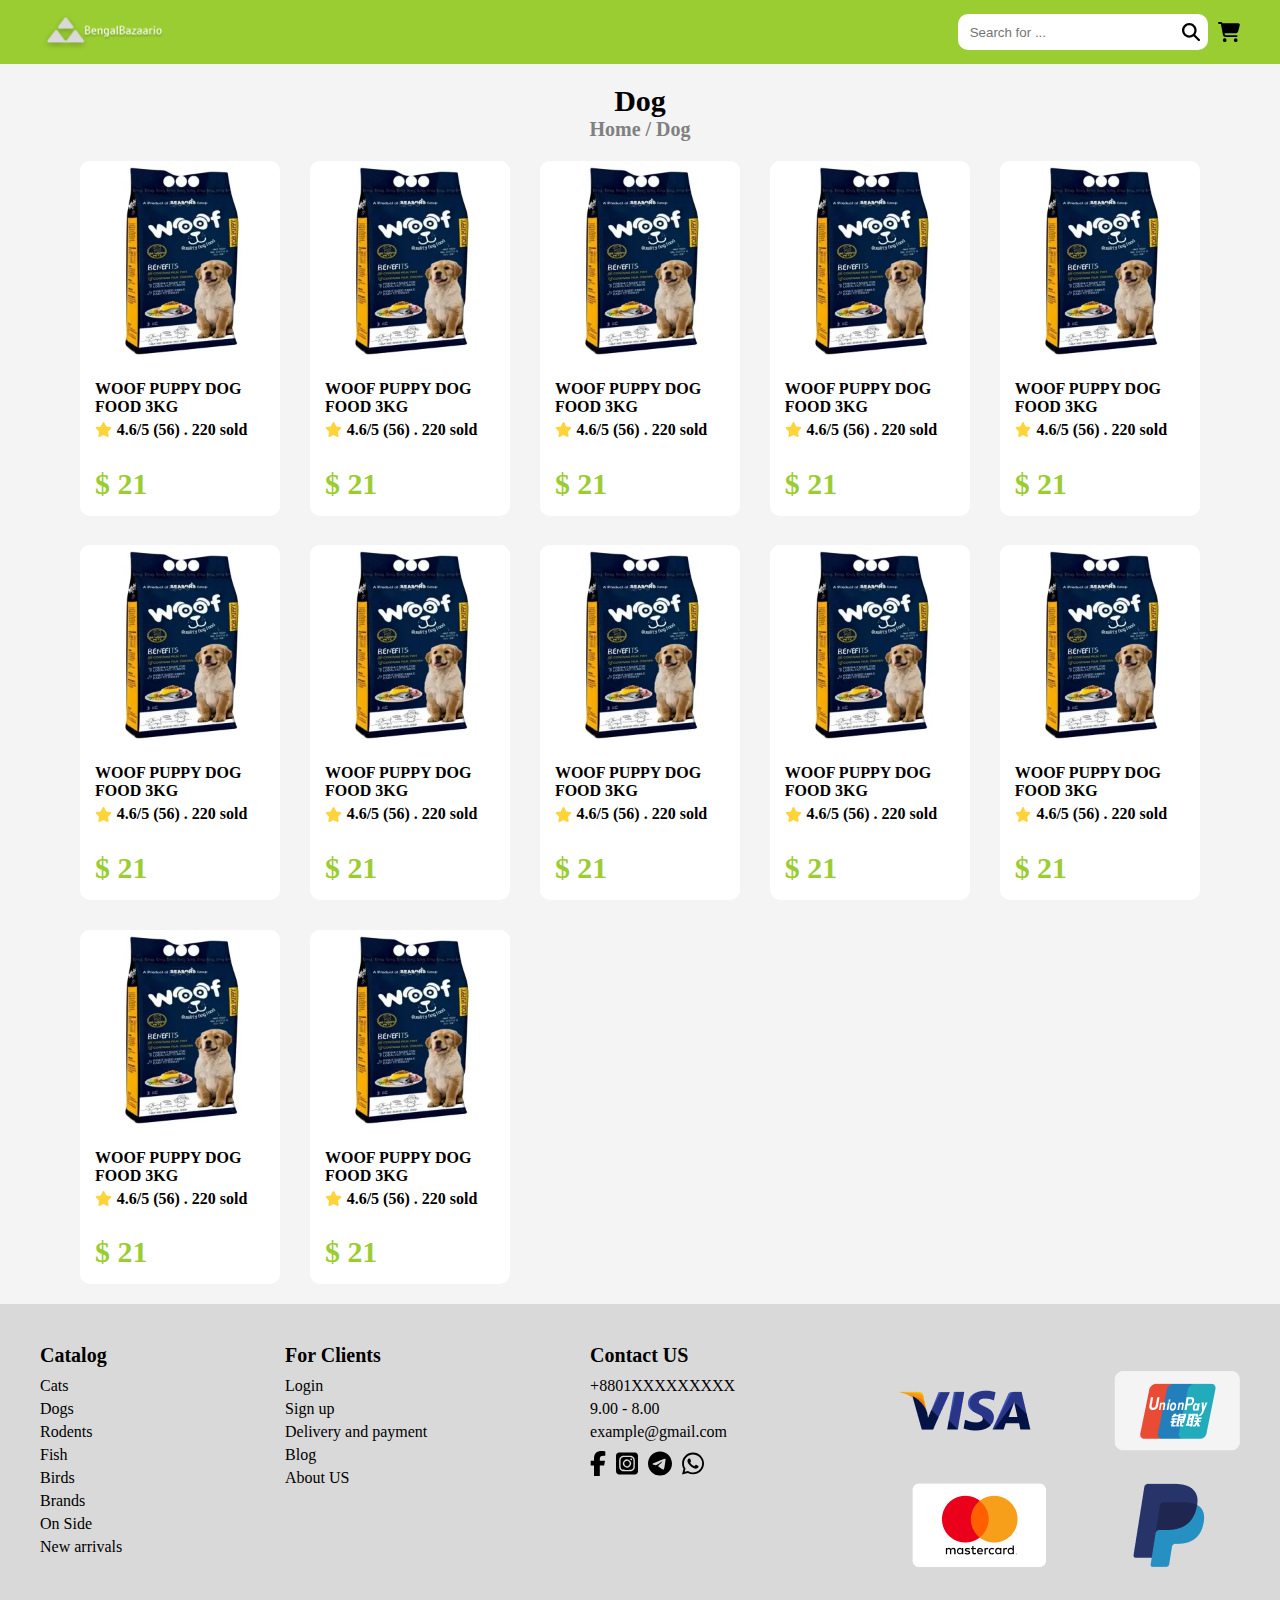
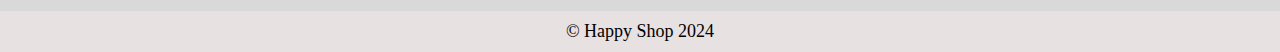
<file: category.html>
<!DOCTYPE html>
<html lang="en">
  <head>
    <meta charset="UTF-8" />
    <meta name="viewport" content="width=device-width, initial-scale=1.0" />
    <title>Category || Bengal Bazaario</title>
    <link rel="stylesheet" href="/assets/css/style.css" />
  </head>
  <body>
    <header>
      <a href="/" class="logo">
        <img src="assets/images/logo.png" alt="Logo" />
      </a>
      <div class="header-right">
        <div class="input-wrapper">
          <input type="text" placeholder="Search for ..." />
          <img
            class="search-icon"
            src="/assets/icons/magnifying-glass-solid.svg"
            alt="Search"
          />
        </div>
        <img
          class="cart-icon"
          src="/assets/icons/cart-shopping-solid.svg"
          alt="Cart"
        />
      </div>
    </header>
    <section class="category-page">
      <div class="category-title">
        <h2>Dog</h2>
        <h4>Home / Dog</h4>
      </div>
      <div class="cards">
        <div class="card">
          <div class="card-img">
            <img src="/assets/images/card-01.png" alt="Product Image" />
          </div>
          <div class="card-content">
            <h6>WOOF PUPPY DOG FOOD 3KG</h6>
            <div class="card-review">
              <div class="star-img">
                <img src="/assets/icons/star-solid.svg" alt="Star" />
              </div>
              <p>4.6/5 (56) . 220 sold</p>
            </div>
            <h4>$ 21</h4>
          </div>
        </div>
        <div class="card">
          <div class="card-img">
            <img src="/assets/images/card-01.png" alt="Product Image" />
          </div>
          <div class="card-content">
            <h6>WOOF PUPPY DOG FOOD 3KG</h6>
            <div class="card-review">
              <div class="star-img">
                <img src="/assets/icons/star-solid.svg" alt="Star" />
              </div>
              <p>4.6/5 (56) . 220 sold</p>
            </div>
            <h4>$ 21</h4>
          </div>
        </div>
        <div class="card">
          <div class="card-img">
            <img src="/assets/images/card-01.png" alt="Product Image" />
          </div>
          <div class="card-content">
            <h6>WOOF PUPPY DOG FOOD 3KG</h6>
            <div class="card-review">
              <div class="star-img">
                <img src="/assets/icons/star-solid.svg" alt="Star" />
              </div>
              <p>4.6/5 (56) . 220 sold</p>
            </div>
            <h4>$ 21</h4>
          </div>
        </div>
        <div class="card">
          <div class="card-img">
            <img src="/assets/images/card-01.png" alt="Product Image" />
          </div>
          <div class="card-content">
            <h6>WOOF PUPPY DOG FOOD 3KG</h6>
            <div class="card-review">
              <div class="star-img">
                <img src="/assets/icons/star-solid.svg" alt="Star" />
              </div>
              <p>4.6/5 (56) . 220 sold</p>
            </div>
            <h4>$ 21</h4>
          </div>
        </div>
        <div class="card">
          <div class="card-img">
            <img src="/assets/images/card-01.png" alt="Product Image" />
          </div>
          <div class="card-content">
            <h6>WOOF PUPPY DOG FOOD 3KG</h6>
            <div class="card-review">
              <div class="star-img">
                <img src="/assets/icons/star-solid.svg" alt="Star" />
              </div>
              <p>4.6/5 (56) . 220 sold</p>
            </div>
            <h4>$ 21</h4>
          </div>
        </div>
        <div class="card">
          <div class="card-img">
            <img src="/assets/images/card-01.png" alt="Product Image" />
          </div>
          <div class="card-content">
            <h6>WOOF PUPPY DOG FOOD 3KG</h6>
            <div class="card-review">
              <div class="star-img">
                <img src="/assets/icons/star-solid.svg" alt="Star" />
              </div>
              <p>4.6/5 (56) . 220 sold</p>
            </div>
            <h4>$ 21</h4>
          </div>
        </div>
        <div class="card">
          <div class="card-img">
            <img src="/assets/images/card-01.png" alt="Product Image" />
          </div>
          <div class="card-content">
            <h6>WOOF PUPPY DOG FOOD 3KG</h6>
            <div class="card-review">
              <div class="star-img">
                <img src="/assets/icons/star-solid.svg" alt="Star" />
              </div>
              <p>4.6/5 (56) . 220 sold</p>
            </div>
            <h4>$ 21</h4>
          </div>
        </div>
        <div class="card">
          <div class="card-img">
            <img src="/assets/images/card-01.png" alt="Product Image" />
          </div>
          <div class="card-content">
            <h6>WOOF PUPPY DOG FOOD 3KG</h6>
            <div class="card-review">
              <div class="star-img">
                <img src="/assets/icons/star-solid.svg" alt="Star" />
              </div>
              <p>4.6/5 (56) . 220 sold</p>
            </div>
            <h4>$ 21</h4>
          </div>
        </div>
        <div class="card">
          <div class="card-img">
            <img src="/assets/images/card-01.png" alt="Product Image" />
          </div>
          <div class="card-content">
            <h6>WOOF PUPPY DOG FOOD 3KG</h6>
            <div class="card-review">
              <div class="star-img">
                <img src="/assets/icons/star-solid.svg" alt="Star" />
              </div>
              <p>4.6/5 (56) . 220 sold</p>
            </div>
            <h4>$ 21</h4>
          </div>
        </div>
        <div class="card">
          <div class="card-img">
            <img src="/assets/images/card-01.png" alt="Product Image" />
          </div>
          <div class="card-content">
            <h6>WOOF PUPPY DOG FOOD 3KG</h6>
            <div class="card-review">
              <div class="star-img">
                <img src="/assets/icons/star-solid.svg" alt="Star" />
              </div>
              <p>4.6/5 (56) . 220 sold</p>
            </div>
            <h4>$ 21</h4>
          </div>
        </div>
        <div class="card">
          <div class="card-img">
            <img src="/assets/images/card-01.png" alt="Product Image" />
          </div>
          <div class="card-content">
            <h6>WOOF PUPPY DOG FOOD 3KG</h6>
            <div class="card-review">
              <div class="star-img">
                <img src="/assets/icons/star-solid.svg" alt="Star" />
              </div>
              <p>4.6/5 (56) . 220 sold</p>
            </div>
            <h4>$ 21</h4>
          </div>
        </div>
        <div class="card">
          <div class="card-img">
            <img src="/assets/images/card-01.png" alt="Product Image" />
          </div>
          <div class="card-content">
            <h6>WOOF PUPPY DOG FOOD 3KG</h6>
            <div class="card-review">
              <div class="star-img">
                <img src="/assets/icons/star-solid.svg" alt="Star" />
              </div>
              <p>4.6/5 (56) . 220 sold</p>
            </div>
            <h4>$ 21</h4>
          </div>
        </div>
      </div>
    </section>
    <footer>
      <ul>
        <li>Catalog</li>
        <li>Cats</li>
        <li>Dogs</li>
        <li>Rodents</li>
        <li>Fish</li>
        <li>Birds</li>
        <li>Brands</li>
        <li>On Side</li>
        <li>New arrivals</li>
      </ul>
      <ul>
        <li>For Clients</li>
        <li>Login</li>
        <li>Sign up</li>
        <li>Delivery and payment</li>
        <li>Blog</li>
        <li>About US</li>
      </ul>
      <ul>
        <li>Contact US</li>
        <li>+8801XXXXXXXXX</li>
        <li>9.00 - 8.00</li>
        <li>example@gmail.com</li>
        <li class="social-icons">
          <div class="social-icon">
            <img
              src="/assets/icons/facebook-f-brands-solid.svg"
              alt="Facebook"
            />
          </div>
          <div class="social-icon">
            <img
              src="/assets/icons/square-instagram-brands-solid.svg"
              alt="Instagram"
            />
          </div>
          <div class="social-icon">
            <img src="/assets/icons/telegram-brands-solid.svg" alt="Telegram" />
          </div>
          <div class="social-icon">
            <img src="/assets/icons/whatsapp-brands-solid.svg" alt="Whatsapp" />
          </div>
        </li>
      </ul>
      <div class="payment-img">
        <img src="/assets/images/payment.png" alt="Payment" />
      </div>
    </footer>
    <div class="copyright">© Happy Shop 2024</div>

    <script src="/assets/js/scripts.js"></script>
  </body>
</html>
</file>
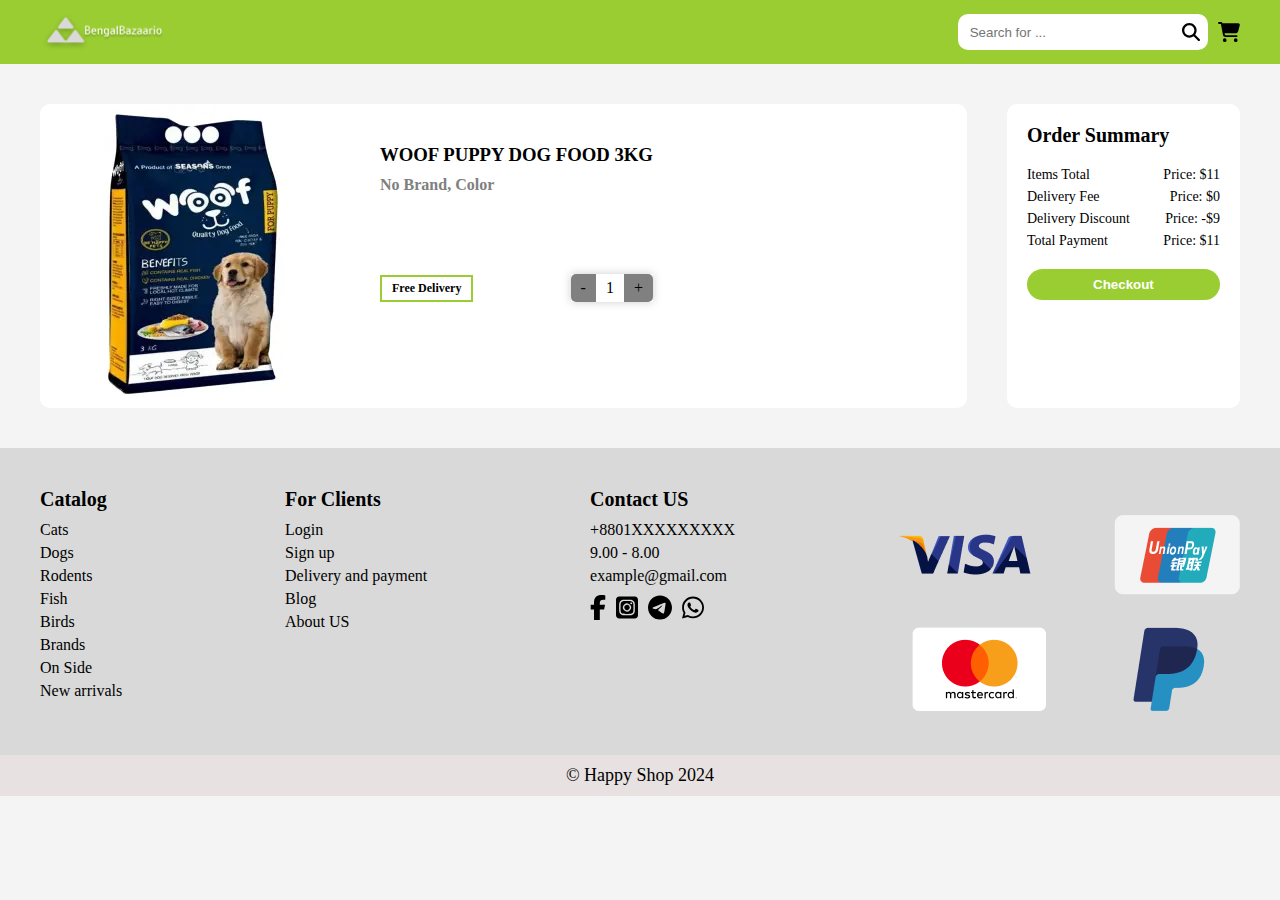
<file: checkout.html>
<!DOCTYPE html>
<html lang="en">
  <head>
    <meta charset="UTF-8" />
    <meta name="viewport" content="width=device-width, initial-scale=1.0" />
    <title>Checkout || Bengal Bazaario</title>
    <link rel="stylesheet" href="/assets/css/style.css" />
  </head>
  <body>
    <header>
      <a href="/" class="logo">
        <img src="assets/images/logo.png" alt="Logo" />
      </a>
      <div class="header-right">
        <div class="input-wrapper">
          <input type="text" placeholder="Search for ..." />
          <img
            class="search-icon"
            src="/assets/icons/magnifying-glass-solid.svg"
            alt="Search"
          />
        </div>
        <img
          class="cart-icon"
          src="/assets/icons/cart-shopping-solid.svg"
          alt="Cart"
        />
      </div>
    </header>
    <section class="checkout">
      <div class="left">
        <h4></h4>
        <div>
          <img src="/assets/images/card-01.png" alt="Product Image" />
        </div>
        <div class="content">
          <h3>WOOF PUPPY DOG FOOD 3KG</h3>
          <h4>No Brand, Color</h4>
          <div class="free-add">
            <p class="free">Free Delivery</p>
            <div class="add">
              <p>-</p>
              <p>1</p>
              <p>+</p>
            </div>
          </div>
        </div>
      </div>
      <div class="right">
        <h4>Order Summary</h4>
        <ul>
          <li>
            <div>
              <p>Items Total</p>
              <p>Price: $11</p>
            </div>
          </li>
          <li>
            <div>
              <p>Delivery Fee</p>
              <p>Price: $0</p>
            </div>
          </li>
          <li>
            <div>
              <p>Delivery Discount</p>
              <p>Price: -$9</p>
            </div>
          </li>
          <li>
            <div>
              <p>Total Payment</p>
              <p>Price: $11</p>
            </div>
          </li>
        </ul>
        <button class="checkout-btn">Checkout</button>
      </div>
    </section>
    <footer>
      <ul>
        <li>Catalog</li>
        <li>Cats</li>
        <li>Dogs</li>
        <li>Rodents</li>
        <li>Fish</li>
        <li>Birds</li>
        <li>Brands</li>
        <li>On Side</li>
        <li>New arrivals</li>
      </ul>
      <ul>
        <li>For Clients</li>
        <li>Login</li>
        <li>Sign up</li>
        <li>Delivery and payment</li>
        <li>Blog</li>
        <li>About US</li>
      </ul>
      <ul>
        <li>Contact US</li>
        <li>+8801XXXXXXXXX</li>
        <li>9.00 - 8.00</li>
        <li>example@gmail.com</li>
        <li class="social-icons">
          <div class="social-icon">
            <img
              src="/assets/icons/facebook-f-brands-solid.svg"
              alt="Facebook"
            />
          </div>
          <div class="social-icon">
            <img
              src="/assets/icons/square-instagram-brands-solid.svg"
              alt="Instagram"
            />
          </div>
          <div class="social-icon">
            <img src="/assets/icons/telegram-brands-solid.svg" alt="Telegram" />
          </div>
          <div class="social-icon">
            <img src="/assets/icons/whatsapp-brands-solid.svg" alt="Whatsapp" />
          </div>
        </li>
      </ul>
      <div class="payment-img">
        <img src="/assets/images/payment.png" alt="Payment" />
      </div>
    </footer>
    <div class="copyright">© Happy Shop 2024</div>

    <script src="/assets/js/scripts.js"></script>
  </body>
</html>
</file>
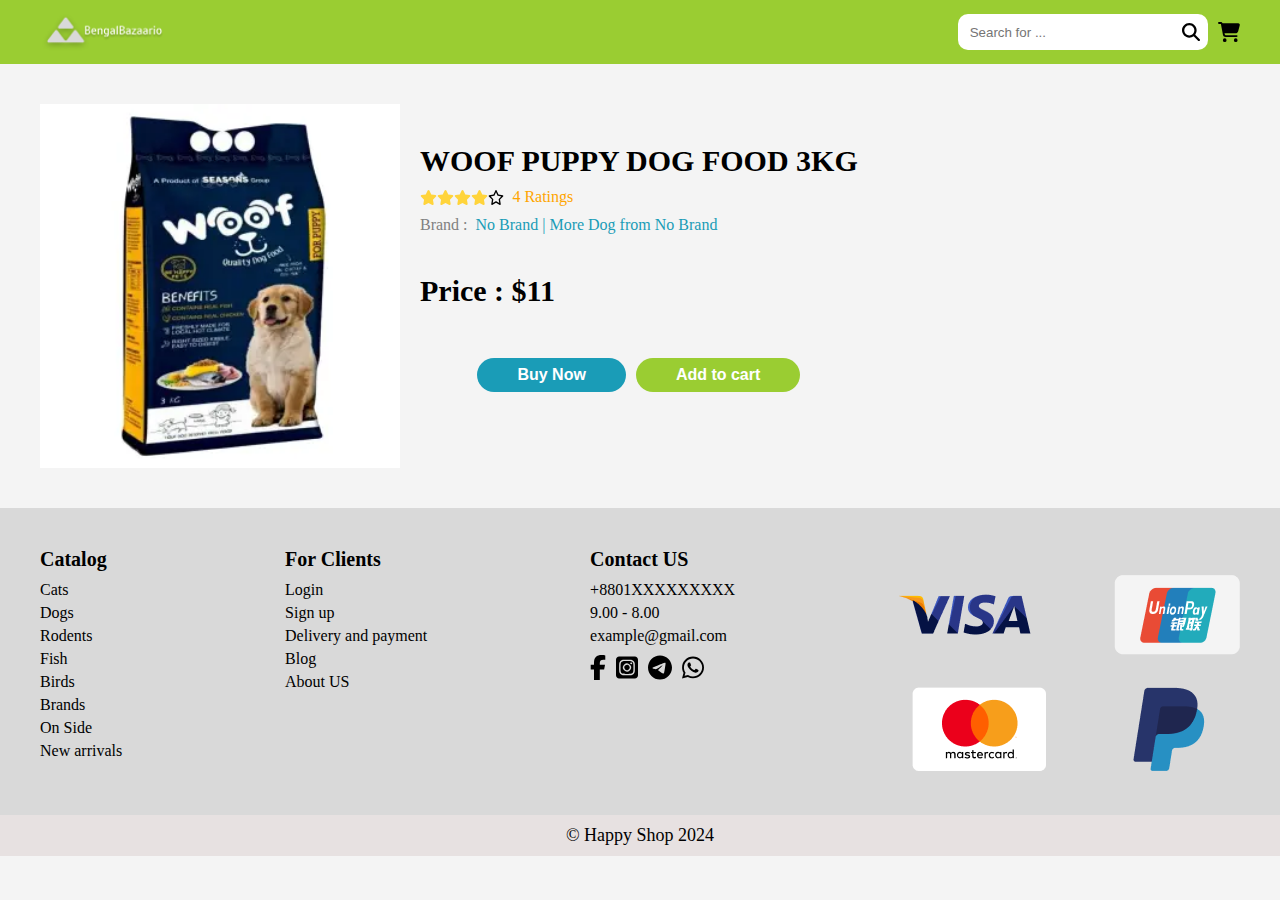
<file: product-details.html>
<!DOCTYPE html>
<html lang="en">
  <head>
    <meta charset="UTF-8" />
    <meta name="viewport" content="width=device-width, initial-scale=1.0" />
    <title>WOOF PUPPY DOG FOOD 3KG || Bengal Bazaario</title>
    <link rel="stylesheet" href="/assets/css/style.css" />
  </head>
  <body>
    <header>
      <a href="/" class="logo">
        <img src="assets/images/logo.png" alt="Logo" />
      </a>
      <div class="header-right">
        <div class="input-wrapper">
          <input type="text" placeholder="Search for ..." />
          <img
            class="search-icon"
            src="/assets/icons/magnifying-glass-solid.svg"
            alt="Search"
          />
        </div>
        <img
          class="cart-icon"
          src="/assets/icons/cart-shopping-solid.svg"
          alt="Cart"
        />
      </div>
    </header>
    <section class="product-details">
      <div class="left">
        <img src="/assets/images/card-01.png" alt="Product Image" />
      </div>
      <div class="right">
        <div class="product-details-content">
          <h4>WOOF PUPPY DOG FOOD 3KG</h4>
          <div class="product-details-review">
            <div class="product-details-stars">
              <div class="product-detials-star">
                <img src="/assets/icons/star-solid.svg" alt="Star" />
              </div>
              <div class="product-detials-star">
                <img src="/assets/icons/star-solid.svg" alt="Star" />
              </div>
              <div class="product-detials-star">
                <img src="/assets/icons/star-solid.svg" alt="Star" />
              </div>
              <div class="product-detials-star">
                <img src="/assets/icons/star-solid.svg" alt="Star" />
              </div>
              <div class="product-detials-star">
                <img src="/assets/icons/star-regular.svg" alt="Star" />
              </div>
            </div>
            <p>4 Ratings</p>
          </div>
          <div class="brand">
            <p>Brand :</p>
            No Brand | More Dog from No Brand
          </div>
          <h4 class="price">Price : $11</h4>
        </div>
        <div class="product-detials-btn">
          <button id="buy">Buy Now</button>
          <button>Add to cart</button>
        </div>
      </div>
    </section>
    <footer>
      <ul>
        <li>Catalog</li>
        <li>Cats</li>
        <li>Dogs</li>
        <li>Rodents</li>
        <li>Fish</li>
        <li>Birds</li>
        <li>Brands</li>
        <li>On Side</li>
        <li>New arrivals</li>
      </ul>
      <ul>
        <li>For Clients</li>
        <li>Login</li>
        <li>Sign up</li>
        <li>Delivery and payment</li>
        <li>Blog</li>
        <li>About US</li>
      </ul>
      <ul>
        <li>Contact US</li>
        <li>+8801XXXXXXXXX</li>
        <li>9.00 - 8.00</li>
        <li>example@gmail.com</li>
        <li class="social-icons">
          <div class="social-icon">
            <img
              src="/assets/icons/facebook-f-brands-solid.svg"
              alt="Facebook"
            />
          </div>
          <div class="social-icon">
            <img
              src="/assets/icons/square-instagram-brands-solid.svg"
              alt="Instagram"
            />
          </div>
          <div class="social-icon">
            <img src="/assets/icons/telegram-brands-solid.svg" alt="Telegram" />
          </div>
          <div class="social-icon">
            <img src="/assets/icons/whatsapp-brands-solid.svg" alt="Whatsapp" />
          </div>
        </li>
      </ul>
      <div class="payment-img">
        <img src="/assets/images/payment.png" alt="Payment" />
      </div>
    </footer>
    <div class="copyright">© Happy Shop 2024</div>

    <script src="/assets/js/scripts.js"></script>
  </body>
</html>
</file>
<file: assets/css/style.css>
* {
  margin: 0;
  padding: 0;
  box-sizing: border-box;
}

body {
  background-color: #f4f4f4;
}

/* Header Section Start */

header {
  font-size: 1rem;
  display: flex;
  align-items: center;
  justify-content: space-between;
  padding: 0.75em 2.5em;
  background-color: #9acd32;
}

header .header-right {
  display: flex;
  align-items: center;
  column-gap: 0.62em;
}

header .input-wrapper {
  background-color: white;
  position: relative;
  padding: 0.56em 0.75em;
  border-radius: 0.62em;
  width: 15.62em;
}

header .input-wrapper input {
  border: none;
  outline: none;
  width: 100%;
  height: 100%;
}

header .input-wrapper .search-icon {
  position: absolute;
  top: 50%;
  transform: translateY(-50%);
  right: 0.5em;
  height: 1.12em;
}

header .logo {
  display: inline-block;
  height: 2.5em;
}

header .logo img {
  width: 100%;
  height: 100%;
}

header .cart-icon {
  height: 1.25em;
}

/* Header Section End */

/* Hero Section Start */

.hero {
  font-size: 1rem;
  height: calc(100vh - 65px);
  background-image: url("/assets/images/hero-img.png");
  background-size: cover;
  position: relative;
}

.hero::before {
  content: "";
  position: absolute;
  height: 100%;
  width: 100%;
  background-color: rgba(0, 0, 0, 0.15);
}

.hero .hero-content {
  text-align: center;
  position: absolute;
  top: 50%;
  left: 50%;
  transform: translate(-50%, -50%);
}

.hero .hero-content h1 {
  font-size: 2.25em;
  color: white;
}

.hero .hero-content p {
  font-size: 1.12em;
  margin: 1.25em;
  font-weight: 600;
  color: rgb(221, 210, 210);
}

.hero .hero-content button {
  border: none;
  font-size: 1.12em;
  margin-top: 1.25em;
  font-weight: 700;
  padding: 0.75em 1.87em;
  border-radius: 0.37em;
  background-color: #9acd32;
  color: white;
}

/* Hero Section End */

/* Popular Categories Section Start */

.category {
  font-size: 1rem;
  background-color: #f4f4f4;
  padding: 2.5em;
}

.category h2,
.products h2 {
  text-align: center;
  font-size: 1.87em;
  font-weight: bold;
  margin: 1.25em 0;
}

.category .small-cards {
  display: grid;
  grid-template-columns: repeat(auto-fit, minmax(100px, 120px));
  justify-content: center;
  margin-top: 2.5em;
  column-gap: 1.25em;
}

.category .small-cards .small-card {
  text-align: center;
  background-color: white;
  padding: 1.25em;
  padding-bottom: 0;
  border-radius: 0.62em;
  cursor: pointer;
}

.category .small-cards .small-card p {
  font-size: 1.12em;
  font-weight: bold;
  margin: 0.62 0;
}

/* Popular Categories Section End */

/* Products Section Start */

.products {
  font-size: 1rem;
  padding: 2.5em;
}

.products .cards,
.category-page .cards {
  display: grid;
  grid-template-columns: repeat(auto-fit, minmax(140px, 200px));
  grid-gap: 1.87em;
}

.products .cards .card,
.category-page .cards .card {
  background-color: white;
  border-radius: 0.62em;
  overflow: hidden;
  cursor: pointer;
}

.products .cards .card .card-img,
.category-page .cards .card .card-img {
  width: 12.5em;
}

.products .cards .card .card-img img,
.category-page .cards .card .card-img img {
  width: 100%;
  height: 100%;
  object-fit: cover;
}

.products .cards .card .card-content,
.category-page .cards .card .card-content {
  padding: 0.93em;
}

.products .cards .card .card-content h6,
.category-page .cards .card .card-content h6 {
  font-size: 1em;
  font-weight: 700;
}

.card-review {
  display: flex;
  align-items: center;
  column-gap: 0.31em;
  font-size: 0.87;
  font-weight: 600;
  margin: 0.31em 0;
}

.star-img {
  height: 0.93em;
}

.star-img img {
  width: 100%;
  height: 100%;
}

.card h4 {
  font-size: 1.87em;
  margin-top: 0.93em;
  color: #9acd32;
}

.btn-wrapper {
  display: flex;
  justify-content: center;
  margin-top: 2.5em;
}

.load-more-btn {
  font-size: 1.25em;
  font-weight: 500;
  padding: 0.62em 1.87em;
  display: inline-block;
  background-color: transparent;
  border: 2px solid #9acd32;
  color: #9acd32;
  border-radius: 4px;
}

/* Products Section End */

/* Deal Section Start */

.deal {
  display: flex;
  align-items: center;
  padding: 0 40px;
  background-color: #9acd32;
}

.deal .left,
.deal .right {
  flex-basis: 25%;
}

.deal .left .deal-img,
.deal .right .deal-img {
  height: 400px;
}

.deal .left .deal-img img,
.deal .right .deal-img img {
  width: 100%;
  height: 100%;
}

.deal .deal-content {
  flex-basis: 50%;
  text-align: center;
}

.deal .deal-content h6 {
  font-size: 18px;
}

.deal .deal-content h2 {
  font-size: 26px;
  margin: 10px 0;
}

.deal .deal-content p {
  font-size: 16px;
  max-width: 80%;
  margin: auto;
}

.deal .deal-content button {
  font-size: 18px;
  font-weight: bold;
  padding: 8px 14px;
  border-radius: 6px;
  margin-top: 20px;
  border: none;
  background-color: #f4f4f4;
}

/* Deal Section End */

/* Footer Section Start */

footer {
  background-color: #d9d9d9;
  padding: 40px;
  display: flex;
  align-items: start;
  justify-content: space-between;
}

footer ul {
  list-style: none;
}

footer ul li:first-of-type {
  font-size: 20px;
  font-weight: bold;
  margin-bottom: 10px;
}

footer ul li:not(:first-of-type) {
  margin-top: 5px;
}

footer .social-icons {
  display: flex;
  column-gap: 10px;
  margin-top: 10px !important;
}

footer .social-icons .social-icon {
  height: 25px;
}

footer .social-icons .social-icon img {
  width: 100%;
  height: 100%;
}

.copyright {
  text-align: center;
  font-size: 18px;
  padding: 10px 0;
  background-color: rgb(231, 225, 225);
}

/* Footer Section End */

/* Product Details Start */

.product-details {
  margin: 40px;
  display: flex;
}

.product-details .left {
  flex-basis: 30%;
}

.product-details .right {
  padding: 40px 20px;
}

.product-details .left img {
  width: 100%;
  height: 100%;
}

.product-details h4 {
  font-size: 30px;
}

.product-details .brand {
  display: flex;
  column-gap: 8px;
  color: #1a9cb7;
}

.product-details .brand p {
  color: gray;
}

.product-details-review {
  display: flex;
  color: orange;
  column-gap: 8px;
  margin: 10px 0;
}

.product-details-stars {
  display: flex;
  align-items: center;
}

.product-details .price {
  margin: 40px 0;
}

.product-details-stars .product-detials-star {
  height: 15px;
}

.product-details-stars .product-detials-star img {
  height: 100%;
  width: 100%;
}

.product-detials-btn {
  display: flex;
  justify-content: center;
  column-gap: 10px;
  margin-top: 50px;
}

.product-detials-btn button {
  font-size: 16px;
  font-weight: bold;
  padding: 8px 40px;
  border: none;
  border-radius: 20px;
  background-color: #1a9cb7;
  color: white;
}

.product-detials-btn button:last-of-type {
  background-color: #9acd32;
}

/* Product Details End */

/* Category Start */

.category-title {
  text-align: center;
  margin-top: 20px;
}

.category-title h2 {
  font-size: 30px;
  font-weight: bold;
}

.category-title h4 {
  font-size: 20px;
  font-weight: 600;
  color: gray;
}

.category-page .cards {
  margin: 20px 0;
  justify-content: center;
}

/* Category End */

/* Checkout Start */

.checkout {
  display: flex;
  column-gap: 40px;
  padding: 40px;
}

.checkout .left {
  flex-basis: 80%;
  width: 100%;
  background-color: white;
  display: flex;
  border-radius: 10px;
  overflow: hidden;
}

.checkout .left .content {
  padding: 40px;
}

.checkout .left .content div {
  display: flex;
  justify-content: space-between;
  align-items: center;
}

.checkout .left .content div .add {
  display: flex;
  align-items: center;
  box-shadow: 0 0 10px 0 rgba(0, 0, 0, 0.2);
}

.checkout .left .content div .add p {
  padding: 5px 10px;
}

.checkout .left .content h4 {
  margin-top: 10px;
  color: gray;
}

.checkout .left .content .free-add {
  margin-top: 80px;
}

.checkout .left .content div .free {
  font-size: 12px;
  padding: 4px 10px;
  font-weight: 600;
  border: 2px solid #9acd32;
}

.checkout .left .content div .add p:first-of-type {
  border-top-left-radius: 5px;
  border-bottom-left-radius: 5px;
  background-color: gray;
}

.checkout .left .content div .add p:last-of-type {
  border-top-right-radius: 5px;
  border-bottom-right-radius: 5px;
  background-color: gray;
}

.checkout .right ul {
  list-style: none;
  display: flex;
  flex-direction: column;
  row-gap: 6px;
  margin-top: 20px;
}

.checkout .right {
  flex-basis: 20%;
  padding: 20px;
  border-radius: 10px;
  position: relative;
  background-color: white;
}

.checkout .right h4 {
  font-size: 20px;
}

.checkout .right ul li div {
  display: flex;
  align-items: center;
  justify-content: space-between;
  font-size: 14px;
}

.checkout .right .checkout-btn {
  width: 100%;
  margin: auto;
  padding: 8px 0;
  font-weight: bold;
  border: none;
  border-radius: 20px;
  background-color: #9acd32;
  color: white;
  margin-top: 20px;
}

/* Checkout End */

#buy {
  cursor: pointer;
}
</file>
